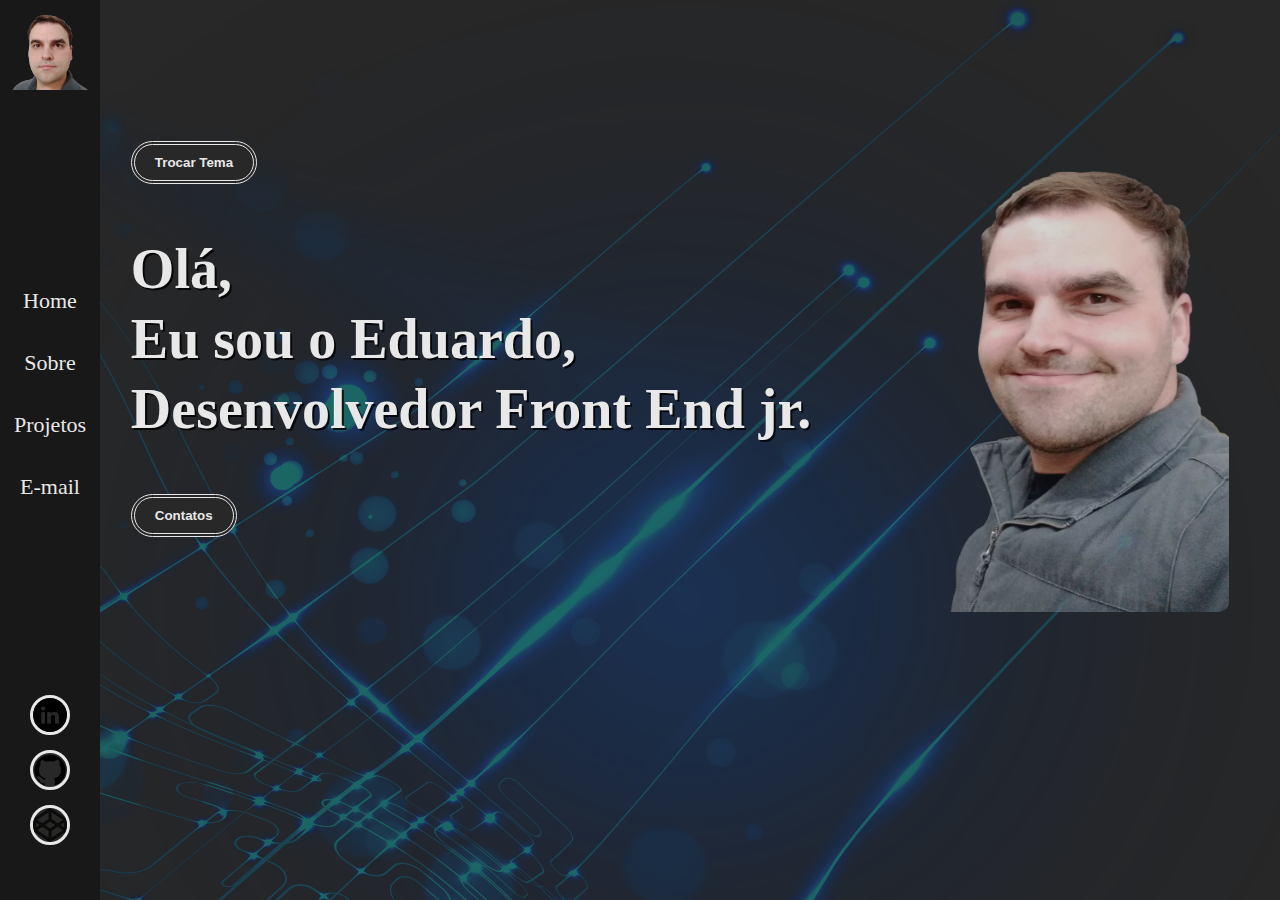
<file: index.html>
<!DOCTYPE html>
<html lang="pt-br">
<head>
  <meta charset="UTF-8">
  <meta http-equiv="X-UA-Compatible" content="IE=edge">
  <meta name="viewport" content="width=device-width, initial-scale=1.0">
  <title>Portfólio</title>
  <link rel="stylesheet" href="./css/style.css">
</head>
<body class="theme-dark">

  <div class="container">
    <header class="header">
      <div class="header-icon">
        <div>
          <img src="./img/logo.png" alt="Logo">
        </div>
      </div>

      <div class="menu">
        <ul>
          <li><a href="./index.html">Home</a></li>
          <li><a href="./secoes/sobre.html">Sobre</a></li>
          <li><a href="./secoes/projetos.html">Projetos</a></li>
          <li><a href="./secoes/email.html">E-mail</a></li>
        </ul>
      </div>

      <div class="midias">
        <ul>
          <li><a href="https://www.linkedin.com/in/eduardoflaviodecarvalho/" target="_blank"><img src="./img/linkedin_icon.png" alt="Linkedin"></a></li>
          <li><a href="https://github.com/EduardoFCarvalho" target="_blank"><img src="./img/github_icon.png" alt="Github"></a></li>
          <li><a href="https://codepen.io/CarvalhoFledu" target="_blank"><img src="./img/codepen_icon.png" alt="Codepen"></a></li>
        </ul>
      </div>
    </header>

    <main class="main bgd">
      <div>
        <button id="mudar-tema">Trocar Tema</button>
        <div class="title">
          <h1>Olá, </h1>
          <h1>Eu sou o Eduardo,</h1>
          <h1>Desenvolvedor Front End jr.</h1>
        </div>
        <button id="hide-element">Contatos</button>
        <div class="contato-hiden">
          <h4>Tel: (11) 95903-9451</h4>
          <h4>E-mail: edufcarvalho@gmail.com</h4>
        </div>
      </div>
      <div class="perfil-capa">
        <div class="perfil-img">
        </div>
      </div>
    </main>
  </div>

  <script type="module" src="./js/script.js"></script>
</body>
</html>
</file>
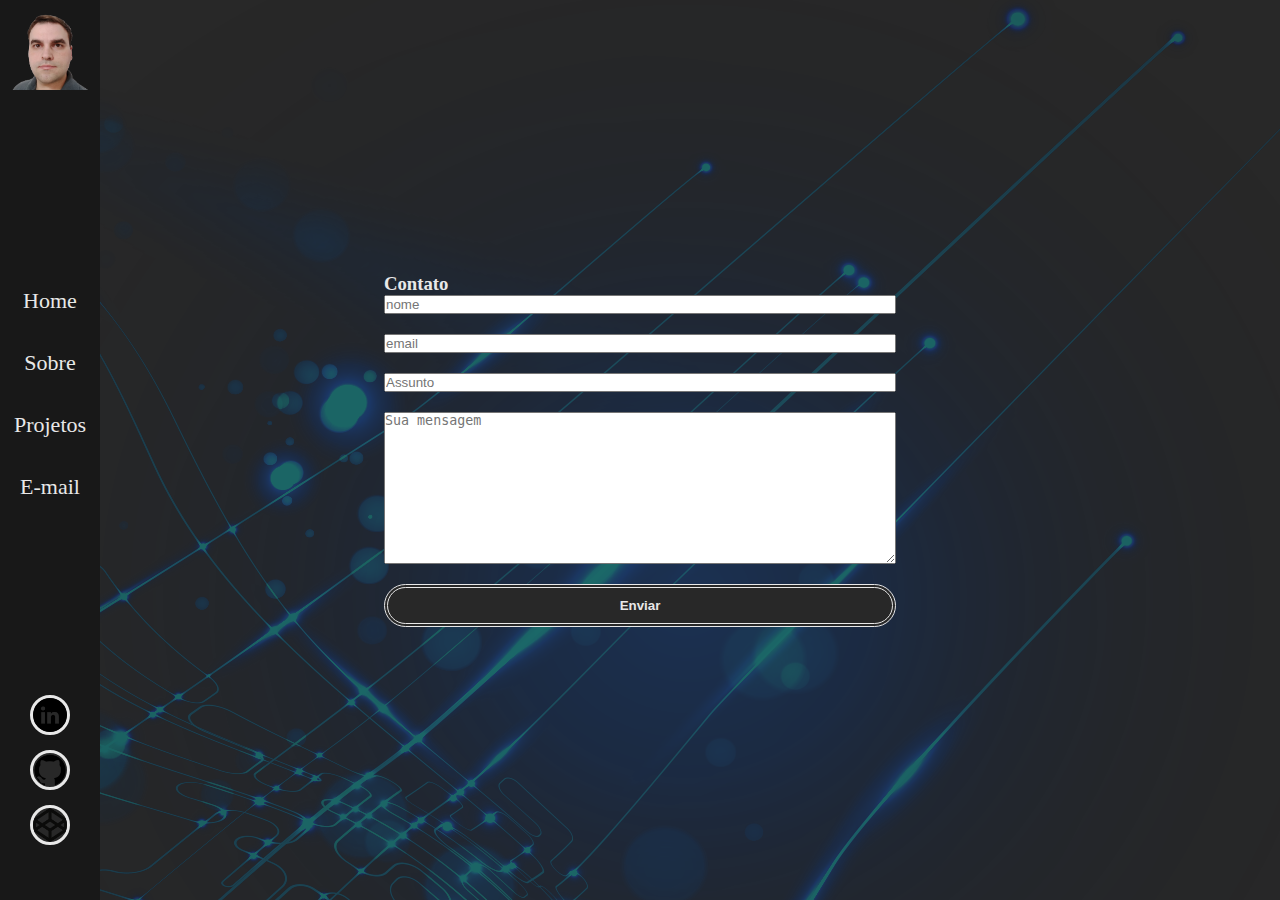
<file: secoes/email.html>
<!DOCTYPE html>
<html lang="pt-br">
<head>
  <meta charset="UTF-8">
  <meta http-equiv="X-UA-Compatible" content="IE=edge">
  <meta name="viewport" content="width=device-width, initial-scale=1.0">
  <title>Portfólio</title>
  <link rel="stylesheet" href="../css/style.css">
</head>
<body class="theme-dark">

  <div class="container">
    <header class="header">
      <div class="header-icon">
        <div>
          <img src="../img/logo.png" alt="Logo">
        </div>
      </div>

      <div class="menu">
        <ul>
          <li><a href="../index.html">Home</a></li>
          <li><a href="../secoes/sobre.html">Sobre</a></li>
          <li><a href="../secoes/projetos.html">Projetos</a></li>
          <li><a href="../secoes/email.html">E-mail</a></li>
        </ul>
      </div>

      <div class="midias">
        <ul>
          <li><a href="https://www.linkedin.com/in/eduardoflaviodecarvalho/" target="_blank"><img src="../img/linkedin_icon.png" alt="Linkedin"></a></li>
          <li><a href="https://github.com/EduardoFCarvalho" target="_blank"><img src="../img/github_icon.png" alt="Github"></a></li>
          <li><a href="https://codepen.io/CarvalhoFledu" target="_blank"><img src="../img/codepen_icon.png" alt="Codepen"></a></li>
        </ul>
      </div>
    </header>

    <div class="container bgd">
      <form id="contatoForm" method="get" action="mailto:edufcarvalho@gmail.com" target="_blank">

        <h3>Contato</h3>
        
        <input type="hidden" name="Body" value="">
        <input type="text" name="nome" placeholder="nome">
        <input type="email" name="email" placeholder="email">
        <input type="text" name="Subject" value="" placeholder="Assunto">
        <textarea name="msg" id="msg" cols="30" rows="10" placeholder="Sua mensagem"></textarea>
        <button type="submit" value="enviar" id="enviar">Enviar</button>

      </form>
    </div>

  <script type="module" src="../js/script.js"></script>
</body>
</html>
</file>
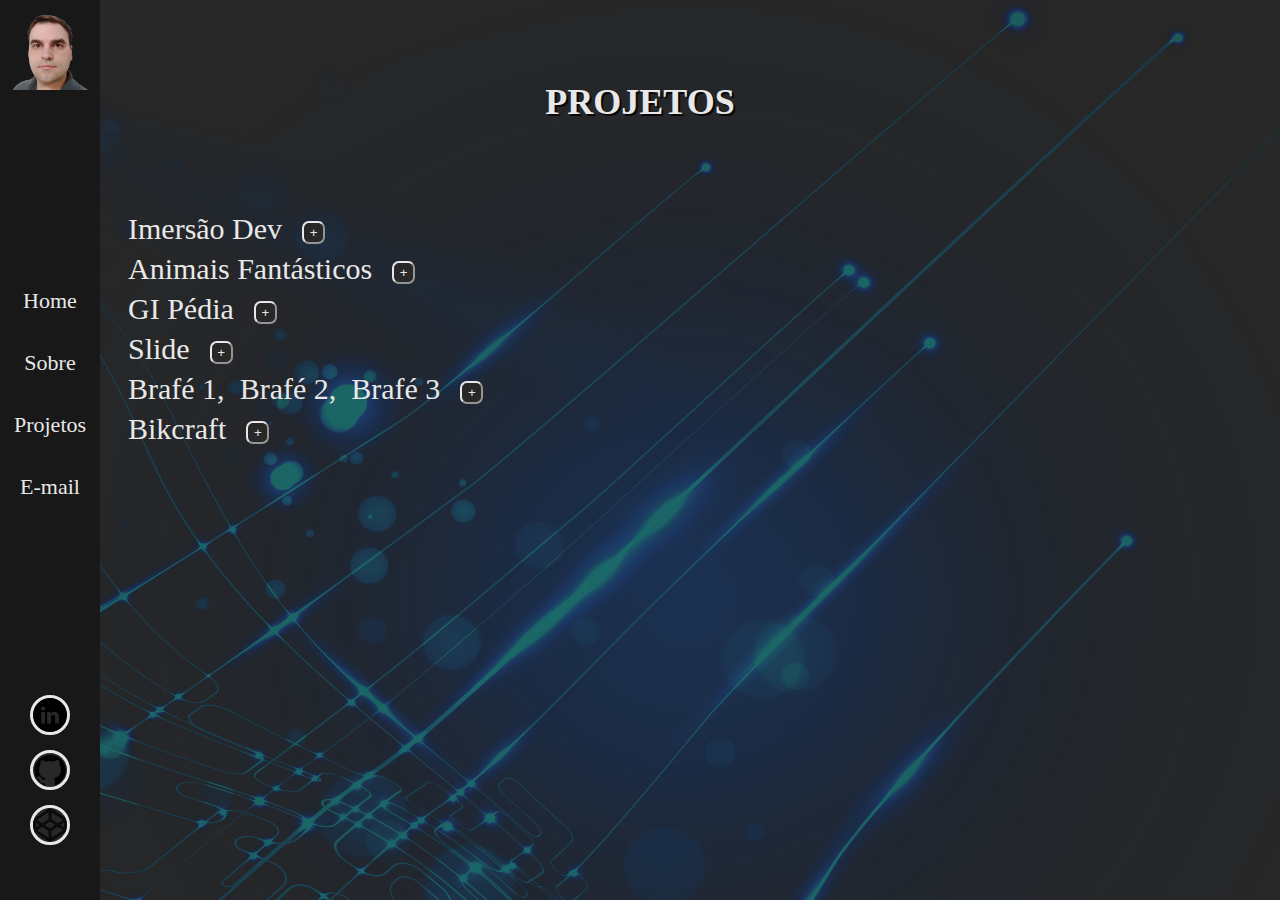
<file: secoes/projetos.html>
<!DOCTYPE html>
<html lang="pt-br">
<head>
  <meta charset="UTF-8">
  <meta http-equiv="X-UA-Compatible" content="IE=edge">
  <meta name="viewport" content="width=device-width, initial-scale=1.0">
  <title>Portfólio</title>
  <link rel="stylesheet" href="../css/style.css">
</head>
<body class="theme-dark">

  <div class="container">
    <header class="header">
      <div class="header-icon">
        <div>
          <img src="../img/logo.png" alt="Logo">
        </div>
      </div>

      <div class="menu">
        <ul>
          <li><a href="../index.html">Home</a></li>
          <li><a href="../secoes/sobre.html">Sobre</a></li>
          <li><a href="../secoes/projetos.html">Projetos</a></li>
          <li><a href="../secoes/email.html">E-mail</a></li>
        </ul>
      </div>

      <div class="midias">
        <ul>
          <li><a href="https://www.linkedin.com/in/eduardoflaviodecarvalho/" target="_blank"><img src="../img/linkedin_icon.png" alt="Linkedin"></a></li>
          <li><a href="https://github.com/EduardoFCarvalho" target="_blank"><img src="../img/github_icon.png" alt="Github"></a></li>
          <li><a href="https://codepen.io/CarvalhoFledu" target="_blank"><img src="../img/codepen_icon.png" alt="Codepen"></a></li>
        </ul>
      </div>
    </header>
    
    <div class="projects bgd">
      <h2>Projetos</h2>
      <div class="project-ext">
        <dl class="js-accordion">
          <dt><a href="https://codepen.io/CarvalhoFledu/pen/KKqxNyZ" target="_blank">Imersão Dev</a><button>+</button></dt>
          <dd>Projeto final da Imersão Dev, o certificard contendo uma pré visualização dos principais projetos desenvolvidos ao longo do treinamento, projetos que podem ser conferidos na integra na seção pens dentro do meu perfil do Codepen.</dd>

          <dt><a href="https://eduardofcarvalho.github.io/animais-fantasticos/" target="_blank">Animais Fantásticos</a><button>+</button></dt>
          <dd>Projeto desenvolvido para o curso de JavaScript ES6+. Todo o conteúdo HTML, CSS e JavaScript foi criado do zero. Tomando como base um layout visual predefinido. </dd>

          <dt><a href="https://eduardofcarvalho.github.io/gi-pedia/" target="_blank">GI Pédia</a><button>+</button></dt>
          <dd>Projeto pessoal que estou desenvolvendo sobre o jogo Genshin Impact, para servir de <i>database</i> das informações contidas dentro do jogo e ser utilizado como referência por jogadores iniciantes.</dd>

          <dt><a href="https://eduardofcarvalho.github.io/slide/" target="_blank">Slide</a><button>+</button></dt>
          <dd>Projeto base e completo do slide que posteriormente foi anexo ao projeto animais fantásticos, onde foram testadas diversas opções de seletores que posteriormente foram filtrados para melhor se adequar ao projeto de destino.</dd>

          <dt><a href="https://eduardofcarvalho.github.io/brafe-1/" target="_blank" style="margin-right: 15px;">Brafé 1,</a><a href="https://eduardofcarvalho.github.io/brafe-2/" target="_blank" style="margin-right: 15px;">Brafé 2,</a><a href="https://eduardofcarvalho.github.io/brafe-3/" target="_blank">Brafé 3</a><button>+</button></dt>
          <dd>Projetos desenvolvidos para o curso de CSS avançado, foram elaborados com os métodos grid-layout, bootstrap e flex-box respectivamente.</dd>

          <dt><a href="https://eduardofcarvalho.github.io/bikcraft/" target="_blank">Bikcraft</a><button>+</button></dt>
          <dd>Projeto para o curso de Web Design, onde foi desenvolvido todo HTML e CSS do zero utilizando um layout já definido.</dd>
        </dl>
      </div>
    </div>

  </div>
  <script type="module" src="../js/script.js"></script>
</body>
</html>
</file>
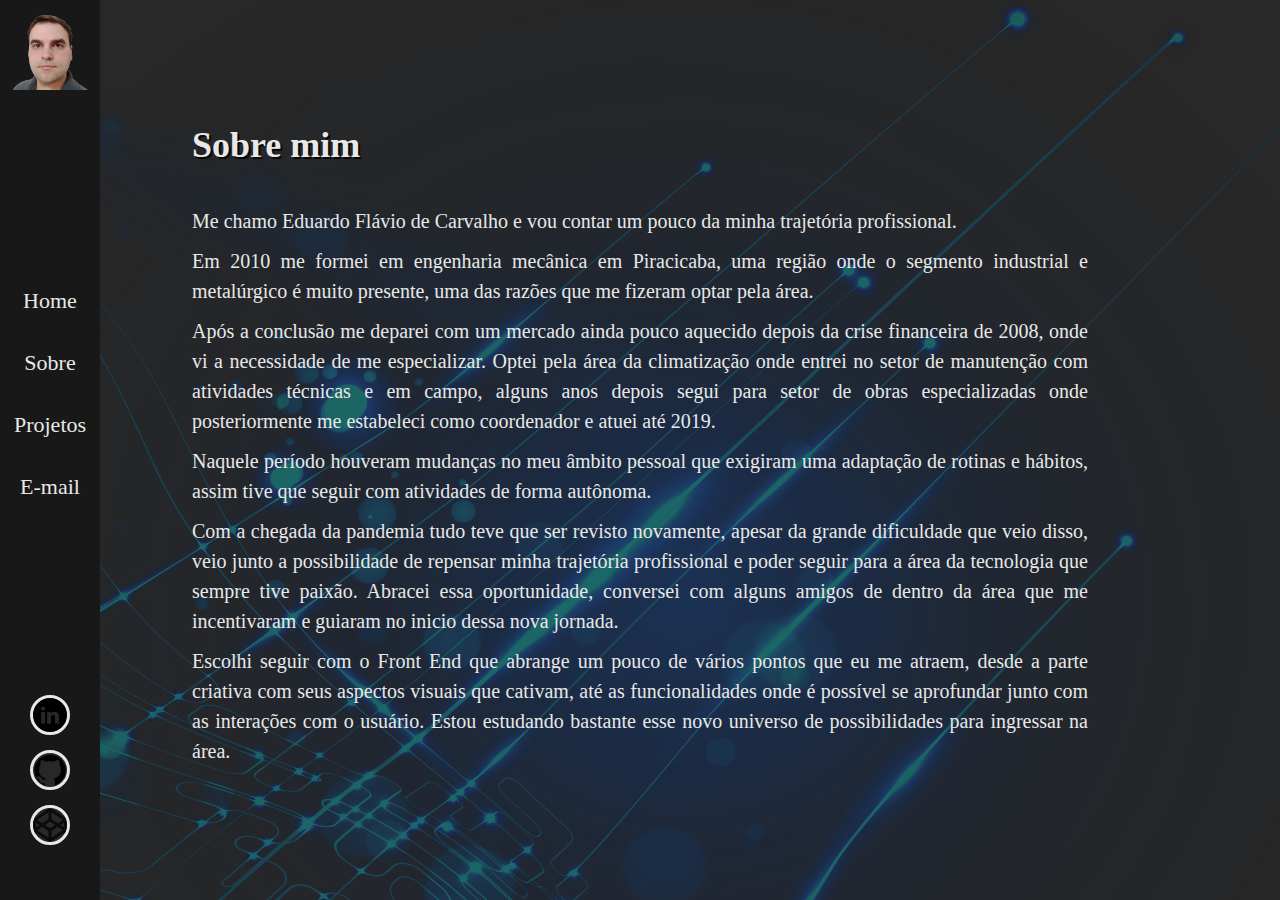
<file: secoes/sobre.html>
<!DOCTYPE html>
<html lang="pt-br">
<head>
  <meta charset="UTF-8">
  <meta http-equiv="X-UA-Compatible" content="IE=edge">
  <meta name="viewport" content="width=device-width, initial-scale=1.0">
  <title>Portfólio</title>
  <link rel="stylesheet" href="../css/style.css">
</head>
<body class="theme-dark">

  <div class="container">
    <header class="header">
      <div class="header-icon">
        <div>
          <img src="../img/logo.png" alt="Logo">
        </div>
      </div>

      <div class="menu">
        <ul>
          <li><a href="../index.html">Home</a></li>
          <li><a href="../secoes/sobre.html">Sobre</a></li>
          <li><a href="../secoes/projetos.html">Projetos</a></li>
          <li><a href="../secoes/email.html">E-mail</a></li>
        </ul>
      </div>

      <div class="midias">
        <ul>
          <li><a href="https://www.linkedin.com/in/eduardoflaviodecarvalho/" target="_blank"><img src="../img/linkedin_icon.png" alt="Linkedin"></a></li>
          <li><a href="https://github.com/EduardoFCarvalho" target="_blank"><img src="../img/github_icon.png" alt="Github"></a></li>
          <li><a href="https://codepen.io/CarvalhoFledu" target="_blank"><img src="../img/codepen_icon.png" alt="Codepen"></a></li>
        </ul>
      </div>
    </header>

    <div class="bgd">
      <div class="sobre">
        <div class="sobre-itens">
          <h2>Sobre mim</h2>

          <p>Me chamo Eduardo Flávio de Carvalho e vou contar um pouco da minha trajetória profissional.</p>

          <p>Em 2010 me formei em engenharia mecânica em Piracicaba, uma região onde o segmento industrial e metalúrgico é muito presente, uma das razões que me fizeram optar pela área.
          </p>

          <p>Após a conclusão me deparei com um mercado ainda pouco aquecido depois da crise financeira de 2008, onde vi a necessidade de me especializar. Optei pela área da climatização onde entrei no setor de manutenção com atividades técnicas e em campo, alguns anos depois segui para setor de obras especializadas onde posteriormente me estabeleci como coordenador e atuei até 2019.
          </p>

          <p>Naquele período houveram mudanças no meu âmbito pessoal que exigiram uma adaptação de rotinas e hábitos, assim tive que seguir com atividades de forma autônoma.
          </p>

          <p>Com a chegada da pandemia tudo teve que ser revisto novamente, apesar da grande dificuldade que veio disso, veio junto a possibilidade de repensar minha trajetória profissional e poder seguir para a área da tecnologia que sempre tive paixão. Abracei essa oportunidade, conversei com alguns amigos de dentro da área que me incentivaram e guiaram no inicio dessa nova jornada.
          </p>

          <p>Escolhi seguir com o Front End que abrange um pouco de vários pontos que eu me atraem, desde a parte criativa com seus aspectos visuais que cativam, até as funcionalidades onde é possível se aprofundar junto com as interações com o usuário. Estou estudando bastante esse novo universo de possibilidades para ingressar na área.
          </p>
        </div>
      </div>
    </div>

  <script type="module" src="../js/script.js"></script>
</body>
</html>
</file>
<file: css/style.css>
@import "./sections/geral.css";
@import "./sections/header.css";
@import "./sections/main.css";
@import "./sections/sobre.css";
@import "./sections/projetos.css";
@import "./sections/email.css";
</file>
